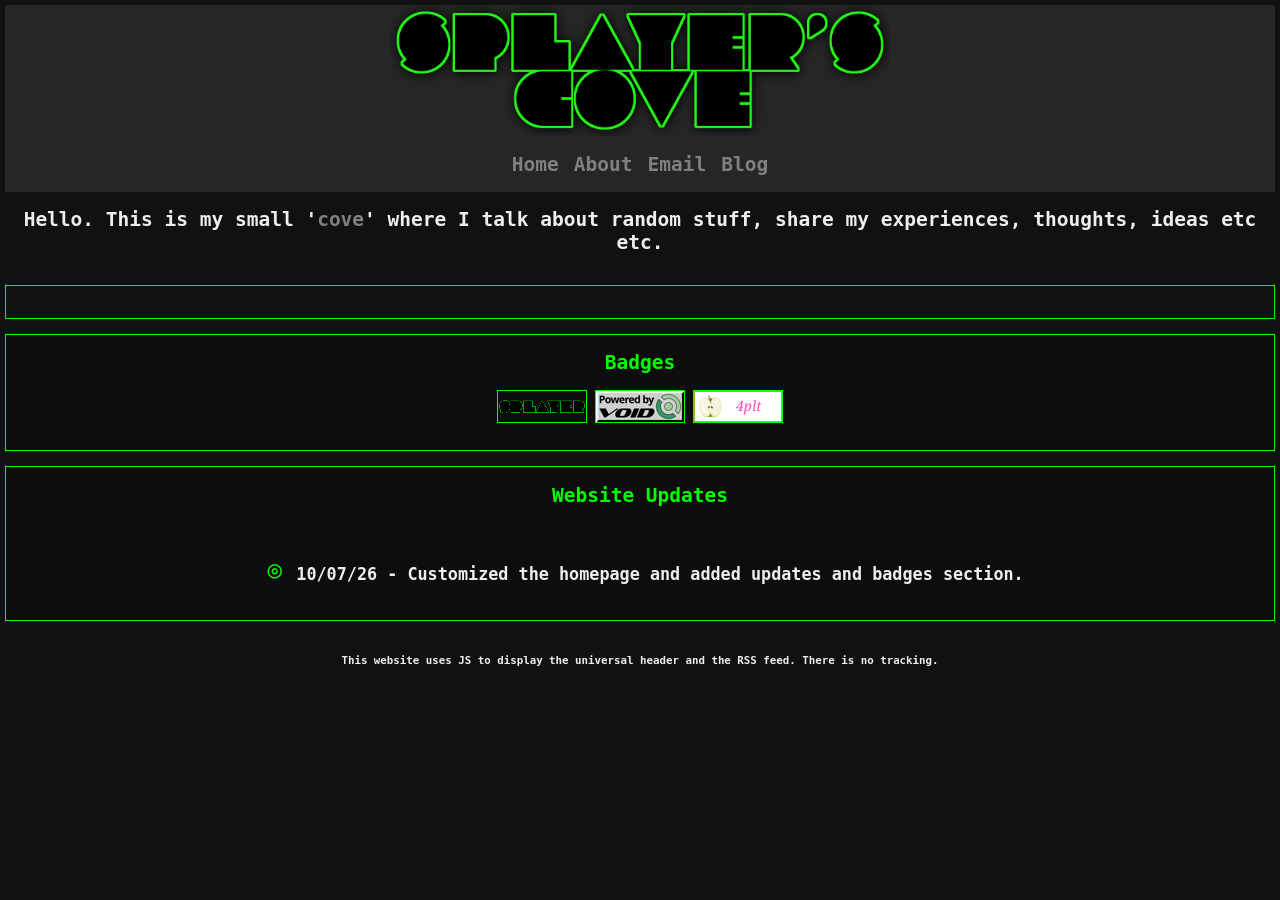
<file: index.html>
<!DOCTYPE html>
<html lang="en">

<head>
  <meta charset="UTF-8" name="viewport" content="width=device-width, initial-scale=1.0">
  <title>Splayer's Cove</title>
  <link rel="icon" type="image/png" href="/favicon.png">
  <link rel="stylesheet" href="style.css">
</head>

<body>
  <div id="header-placeholder"></div>
  <div align="center">
    <h2>Hello.
      This is my small '<a href="https://en.wikipedia.org/wiki/Cove" class="hover_heads">cove</a>' where I talk about random stuff, share my experiences, thoughts, ideas etc etc.</h2><br>
    <div class="cyberspace-container">
        <script src="//rss.bloople.net/?url=https%3A%2F%2Fcyberspace.online%2Fsplayer%2Ffeed.xml&limit=10&showicon=true&type=js"></script>
    </div><br>
    <div class="bloglist" style="display: block; padding-bottom: 1.5rem;">
       <h2 style="color: #00ff00;">Badges</h2>
       <div class="badge-grid">
         <a href="https://splayer.4plt.ch">
               <img src="badge_20260710_2358.png" alt="Splayer's Cove" width="88" height="31" style="image-rendering: pixelated; border: 1px solid #00ff00;">
         </a>
         <a href="https://voidlinux.org">
               <img src="void-button-anim.gif" alt="Void Linux" width="88" height="31" style="image-rendering: pixelated; border: 1px solid #00ff00;">
         </a>
         <a href="https://4plt.ch">
               <img src="4plt.gif" alt="4pplet" width="88" height="31" style="image-rendering: pixelated; border: 1px solid #00ff00;">
         </a>
      </div>
    </div><br>
    <div class="bloglist" style="display: block;">
       <h2 style="color: #00ff00;">Website Updates</h2>
       <ul class="list" style="display: inline-flex;">
          <li>
          <h4 style="font-size: 1.05rem;">10/07/26 - Customized the homepage and added updates and badges section.
          </h4>
          </li>
       </ul>
    </div><br>
    <h5>This website uses JS to display the universal header and the RSS feed. There is no tracking.</h5><br>
    <noscript>
        <div>
          ⚠️ JavaScript is disabled. Please enable JavaScript to view the header and the RSS feed correctly.
        </div>
    </noscript>
  </div>
<!--   <a href="https://voidlinux.org" target="_blank" rel="noopener noreferrer">
    <img src="/void" width="88" height="31" alt="Void Linux">
  </a> -->
  <script>
    fetch('header.html')
      .then(response => response.text())
      .then(data => {
        document.getElementById('header-placeholder').innerHTML = data;
      });
  </script>
</body>
</html>
</file>
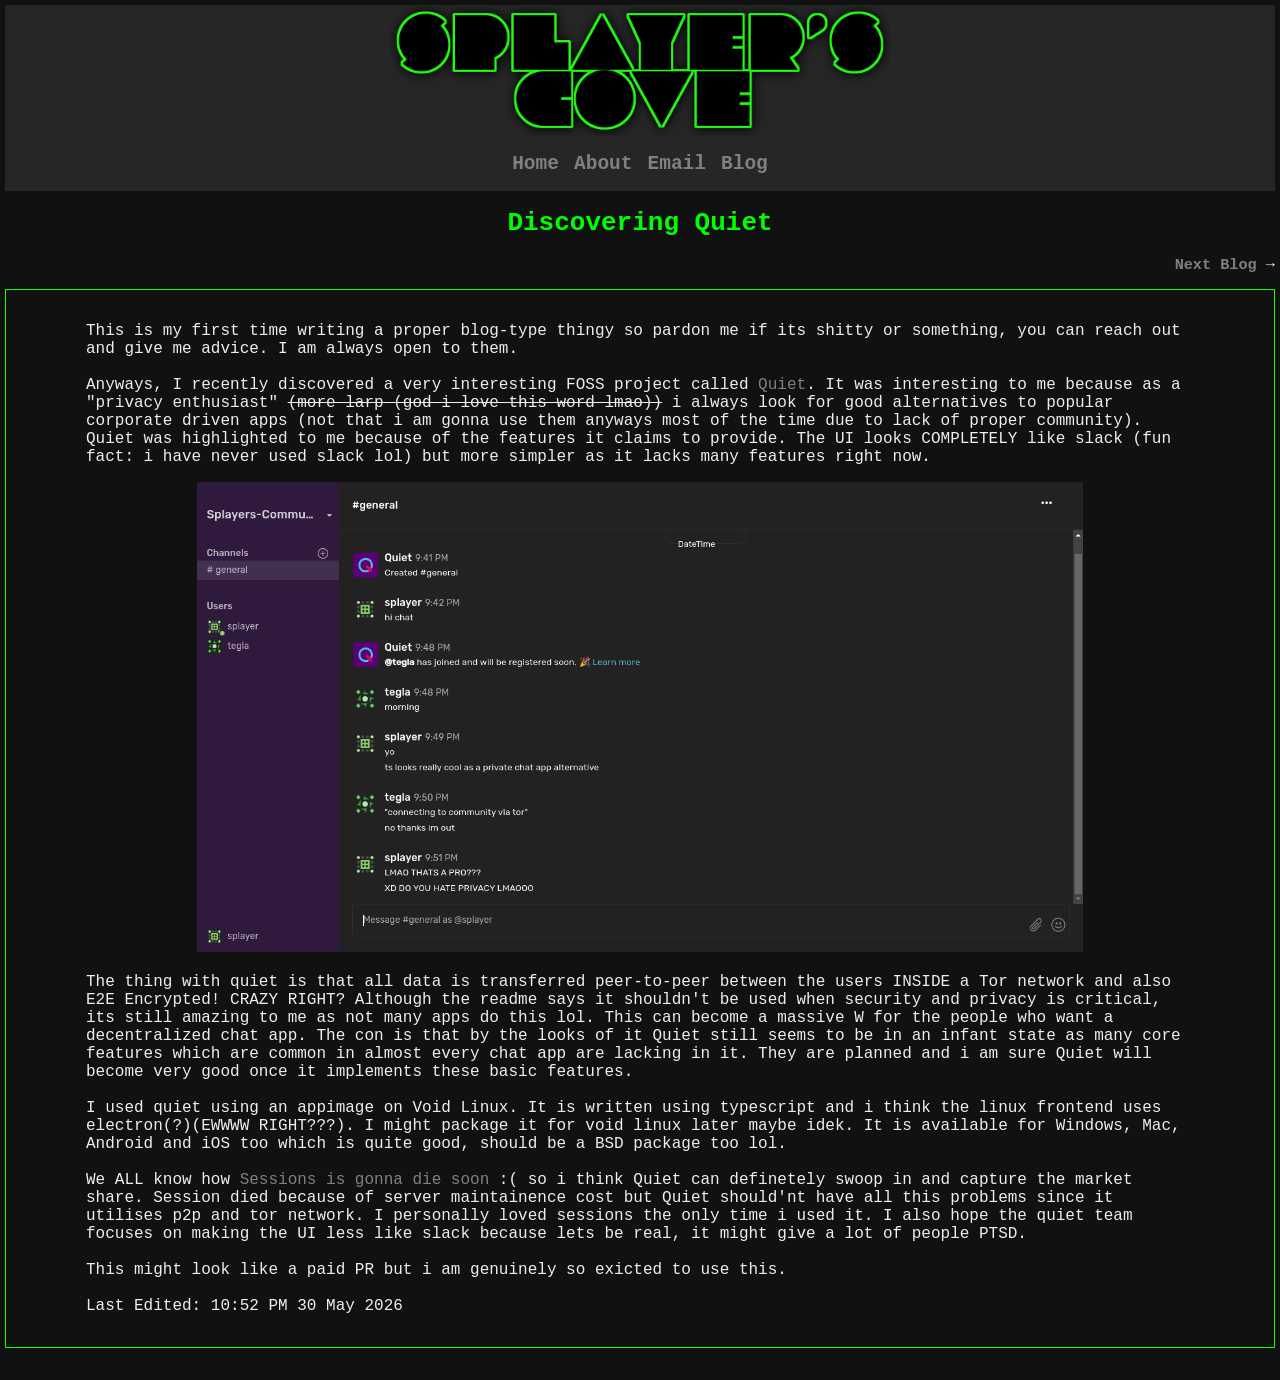
<file: blogs/1-discovering-quiet/index.html>
<!DOCTYPE html>
<html lang="en">

<head>
  <meta charset="UTF-8" name="viewport" content="width=device-width, initial-scale=1.0">
  <title>Discovering Quiet</title>
  <link rel="icon" type="image/png" href="../../favicon.png">
  <link rel="stylesheet" href="../../style.css">
</head>

<body>
  <div id="header-placeholder"></div>
  <div>
    <div align="center">
      <h1 style="color: #00ff00;">Discovering Quiet<h1>
    </div>
    <div align="right">
    <h3><a href="../2-the-ventoy-problem/index.html" class="hover_heads">Next Blog</a> →</h3>
    </div>
  </div>
  <div class="main">
    <p>
      This is my first time writing a proper blog-type thingy so pardon me if its shitty or something, you can reach out
      and give me advice. I am always open to them. <br><br>

      Anyways, I recently discovered a very interesting FOSS project called <a href="https://github.com/TryQuiet/quiet"
        class="hover_heads">Quiet</a>. It was interesting to me because as a "privacy enthusiast" <del>(more larp (god i
        love this word lmao))</del> i always look for good alternatives to popular corporate driven apps (not that i am
      gonna use them anyways most of the time due to lack of proper community). Quiet was highlighted to me because of
      the features it claims to provide. The UI looks COMPLETELY like slack (fun fact: i have never used slack lol) but
      more simpler as it lacks many features right now. <br>
    </p>
    <div align="center">
      <img src="quiet-ui.png" alt="Quiet UI screenshot" style="width: 80%;">
    </div>
    <p>
      The thing with quiet is that all data is transferred peer-to-peer between the users INSIDE a Tor network and also
      E2E Encrypted! CRAZY RIGHT? Although the readme says it shouldn't be used when security and privacy is critical,
      its still amazing to me as not many apps do this lol. This can become a massive W for the people who want a
      decentralized chat app. The con is that by the looks of it Quiet still seems to be in an infant state as many core
      features which are common in almost every chat app are lacking in it. They are planned and i am sure Quiet will
      become very good once it implements these basic features. <br><br>

      I used quiet using an appimage on Void Linux. It is written using typescript and i think the linux frontend uses
      electron(?)(EWWWW RIGHT???). I might package it for void linux later maybe idek. It is available for Windows, Mac,
      Android and iOS too which is quite good, should be a BSD package too lol. <br><br>

      We ALL know how <a href="https://piunikaweb.com/2026/04/10/session-app-shutdown-funding-crisis/"
        class="hover_heads">Sessions is gonna die soon</a> :( so i think Quiet can definetely swoop in and capture the
      market share. Session died because of server maintainence cost but Quiet should'nt have all this problems since it
      utilises p2p and tor network. I personally loved sessions the only time i used it. I also hope the quiet team
      focuses on making the UI less like slack because lets be real, it might give a lot of people PTSD. <br><br>

      This might look like a paid PR but i am genuinely so exicted to use this. <br><br>

      Last Edited: 10:52 PM 30 May 2026
    </p>
  </div>

  <script>
    fetch('../../header.html')
      .then(response => response.text())
      .then(data => {
        document.getElementById('header-placeholder').innerHTML = data;
      });
  </script>
</body>

</html>
</file>
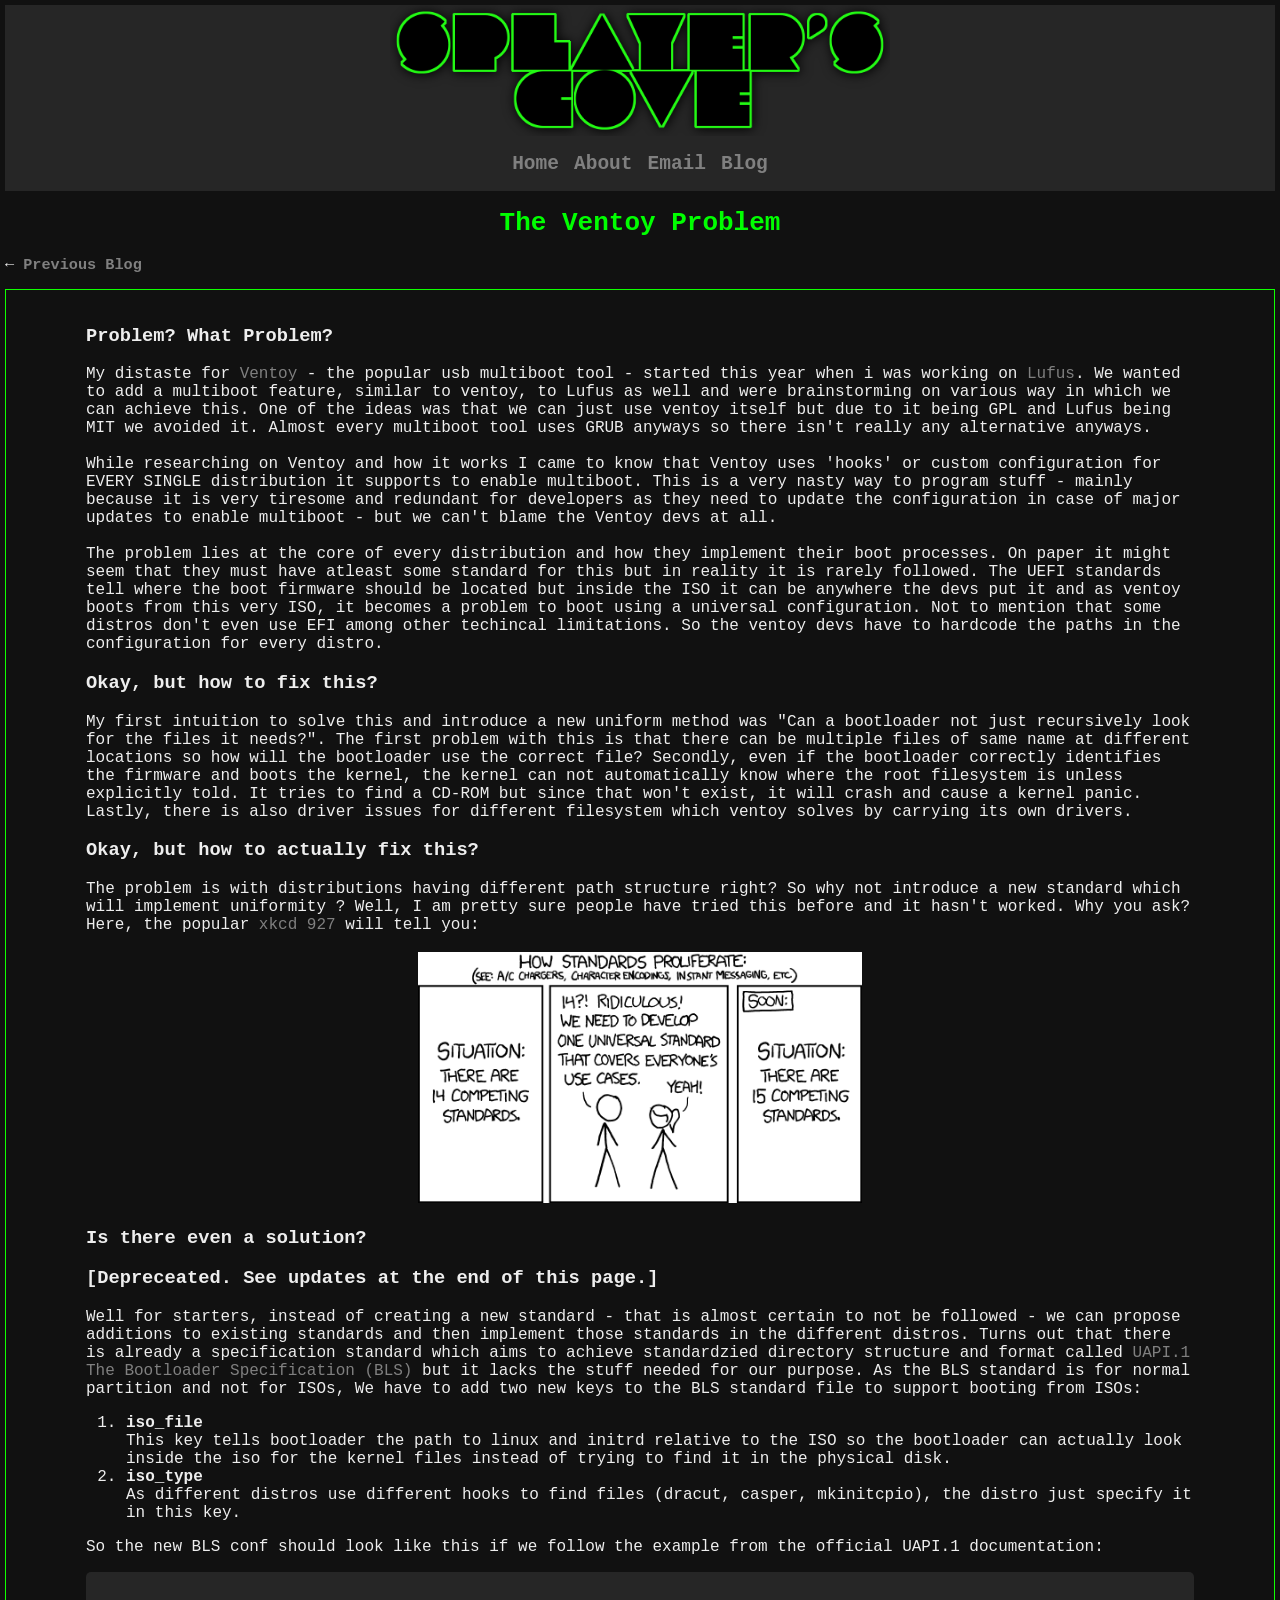
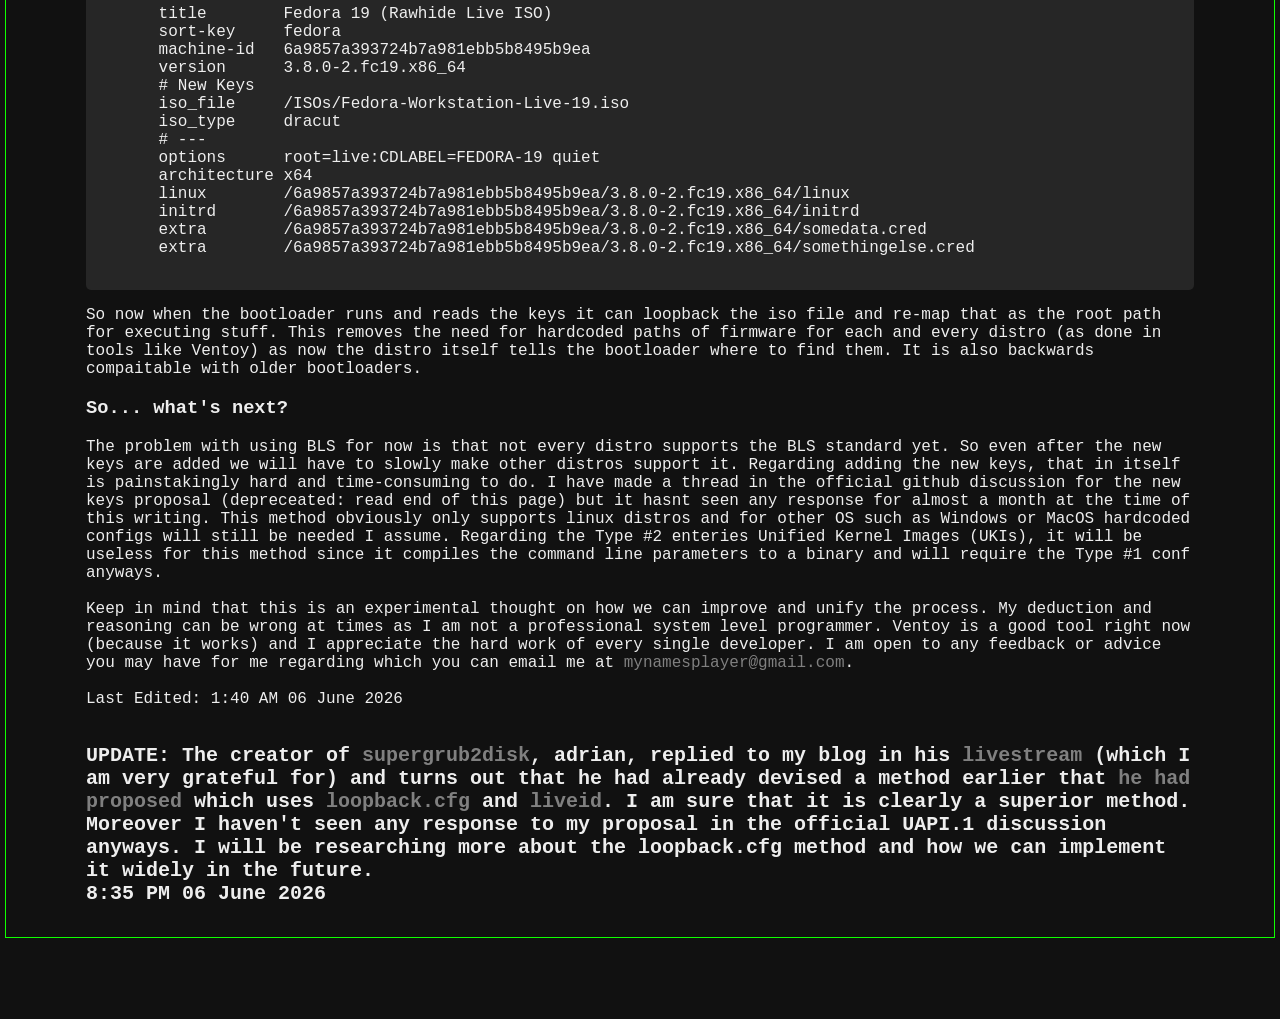
<file: blogs/2-the-ventoy-problem/index.html>
<!DOCTYPE html>
<html lang="en">

<head>
  <meta charset="UTF-8" name="viewport" content="width=device-width, initial-scale=1.0">
  <title>The Ventoy Problem</title>
  <link rel="icon" type="image/png" href="../../favicon.png">
  <link rel="stylesheet" href="../../style.css">
</head>
<body>
  <div id="header-placeholder"></div>
    <div align="center">
      <h1 style="color: #00ff00;">The Ventoy Problem<h1>
    </div>
    <div align="left">
      <h3>← <a href="../1-discovering-quiet/index.html" class="hover_heads">Previous Blog</a></h3>
    </div>
  </div>
  <!-- <div align="right"> -->
  <!-- <h3>Next →</h3> -->
  <!-- </div> -->
  <div class="main">
    <p>
      <h3>Problem? What Problem?</h3>
      My distaste for <a href="https://www.ventoy.net/en/index.html" class="hover_heads">Ventoy</a> - the popular usb multiboot tool - started this year when i was working on <a href="https://github.com/Hogjects/Lufus" class="hover_heads">Lufus</a>. We wanted to add a multiboot feature, similar to ventoy, to Lufus as well and were brainstorming on various way in which we can achieve this. One of the ideas was that we can just use ventoy itself but due to it being GPL and Lufus being MIT we avoided it. Almost every multiboot tool uses GRUB anyways so there isn't really any alternative anyways. <br><br>
      While researching on Ventoy and how it works I came to know that Ventoy uses 'hooks' or custom configuration for EVERY SINGLE distribution it supports to enable multiboot. This is a very nasty way to program stuff - mainly because it is very tiresome and redundant for developers as they need to update the configuration in case of major updates to enable multiboot - but we can't blame the Ventoy devs at all. <br><br>
      The problem lies at the core of every distribution and how they implement their boot processes. On paper it might seem that they must have atleast some standard for this but in reality it is rarely followed. The UEFI standards tell where the boot firmware should be located but inside the ISO it can be anywhere the devs put it and as ventoy boots from this very ISO, it becomes a problem to boot using a universal configuration. Not to mention that some distros don't even use EFI among other techincal limitations. So the ventoy devs have to hardcode the paths in the configuration for every distro.
      <h3>Okay, but how to fix this?</h3>
      My first intuition to solve this and introduce a new uniform method was "Can a bootloader not just recursively look for the files it needs?". The first problem with this is that there can be multiple files of same name at different locations so how will the bootloader use the correct file? Secondly, even if the bootloader correctly identifies the firmware and boots the kernel, the kernel can not automatically know where the root filesystem is unless explicitly told. It tries to find a CD-ROM but since that won't exist, it will crash and cause a kernel panic. Lastly, there is also driver issues for different filesystem which ventoy solves by carrying its own drivers.
      <h3>Okay, but how to actually fix this?</h3>
      The problem is with distributions having different path structure right? So why not introduce a new standard which will implement uniformity ? Well, I am pretty sure people have tried this before and it hasn't worked. Why you ask? Here, the popular <a href="https://xkcd.com/927/" class="hover_heads">xkcd 927</a> will tell you: <br><br>
      <div align="center">
        <img src="standards.png" alt="There are now 15 competing standards" style="width: 40%;">
      </div>
      <h3>Is there even a solution?</h3>
      <h3>[Depreceated. See updates at the end of this page.]</h3>
      Well for starters, instead of creating a new standard - that is almost certain to not be followed - we can propose additions to existing standards and then implement those standards in the different distros. Turns out that there is already a specification standard which aims to achieve standardzied directory structure and format called <a href="https://uapi-group.org/specifications/specs/boot_loader_specification/" class="hover_heads">UAPI.1 The Bootloader Specification (BLS)</a> but it lacks the stuff needed for our purpose. As the BLS standard is for normal partition and not for ISOs, We have to add two new keys to the BLS standard file to support booting from ISOs:
      <ol>
        <li><b>iso_file</b></li>
        This key tells bootloader the path to linux and initrd relative to the ISO so the bootloader can actually look inside the iso for the kernel files instead of trying to find it in the physical disk.
        <li><b>iso_type</b></li>
        As different distros use different hooks to find files (dracut, casper, mkinitcpio), the distro just specify it in this key.
      </ol>
      So the new BLS conf should look like this if we follow the example from the official UAPI.1 documentation:
      <pre><code>
      title        Fedora 19 (Rawhide Live ISO)
      sort-key     fedora
      machine-id   6a9857a393724b7a981ebb5b8495b9ea
      version      3.8.0-2.fc19.x86_64
      # New Keys
      iso_file     /ISOs/Fedora-Workstation-Live-19.iso
      iso_type     dracut
      # ---
      options      root=live:CDLABEL=FEDORA-19 quiet
      architecture x64
      linux        /6a9857a393724b7a981ebb5b8495b9ea/3.8.0-2.fc19.x86_64/linux
      initrd       /6a9857a393724b7a981ebb5b8495b9ea/3.8.0-2.fc19.x86_64/initrd
      extra        /6a9857a393724b7a981ebb5b8495b9ea/3.8.0-2.fc19.x86_64/somedata.cred
      extra        /6a9857a393724b7a981ebb5b8495b9ea/3.8.0-2.fc19.x86_64/somethingelse.cred
      </code></pre>
      So now when the bootloader runs and reads the keys it can loopback the iso file and re-map that as the root path for executing stuff. This removes the need for hardcoded paths of firmware for each and every distro (as done in tools like Ventoy) as now the distro itself tells the bootloader where to find them. It is also backwards compaitable with older bootloaders.
      <h3>So... what's next?</h3>
      The problem with using BLS for now is that not every distro supports the BLS standard yet. So even after the new keys are added we will have to slowly make other distros support it. Regarding adding the new keys, that in itself is painstakingly hard and time-consuming to do. I have made a thread in the official github discussion for the new keys proposal (depreceated: read end of this page) but it hasnt seen any response for almost a month at the time of this writing. This method obviously only supports linux distros and for other OS such as Windows or MacOS hardcoded configs will still be needed I assume. Regarding the Type #2 enteries Unified Kernel Images (UKIs), it will be useless for this method since it compiles the command line parameters to a binary and will require the Type #1 conf anyways. <br><br>
      Keep in mind that this is an experimental thought on how we can improve and unify the process. My deduction and reasoning can be wrong at times as I am not a professional system level programmer. Ventoy is a good tool right now (because it works) and I appreciate the hard work of every single developer. I am open to any feedback or advice you may have for me regarding which you can email me at <a class="hover_heads"; href="&#109;&#97;i&#108;&#116;&#111;:%6Dy&#110;%61&#x6d;e&#x73;p%6C%61%79e%72%40%67m&#97;%69&#108;&#x2e;co%6D">&#109;&#121;&#110;&#97;&#109;&#x65;&#x73;&#112;&#x6c;&#x61;&#121;&#x65;&#x72;&#x40;&#103;&#109;&#97;&#105;&#108;&#46;&#99;&#111;&#x6d;</a>. <br><br>
      Last Edited: 1:40 AM 06 June 2026<br><br>
      <br>
      <div style="font-size: 1.25rem;">
      <b>
        UPDATE:
        The creator of <a href="https://github.com/supergrub/supergrub" class="hover_heads">supergrub2disk</a>, adrian, replied to my blog in his <a href="https://www.youtube.com/live/LkumrlnYr5o?si=CE7DhI0tPdT0Eqth&t=505" class="hover_heads">livestream</a> (which I am very grateful for) and turns out that he had already devised a method earlier that  <a href="https://salsa.debian.org/live-team/live-boot/-/merge_requests/52" class="hover_heads">he had proposed</a> which uses <a href="https://web.archive.org/web/20210413114356/https://www.supergrubdisk.org/wiki/Loopback.cfg" class="hover_heads">loopback.cfg</a> and <a href="https://github.com/rescatux/liveid" class="hover_heads">liveid</a>. I am sure that it is clearly a superior method. Moreover I haven't seen any response to my proposal in the official UAPI.1 discussion anyways. I will be researching more about the loopback.cfg method and how we can implement it widely in the future.<br>
        8:35 PM 06 June 2026
      </b>
      </div>
    </p>
  </div>

  <script>
    fetch('../../header.html')
      .then(response => response.text())
      .then(data => {
        document.getElementById('header-placeholder').innerHTML = data;
      });
  </script>
</body>
</html>
</file>
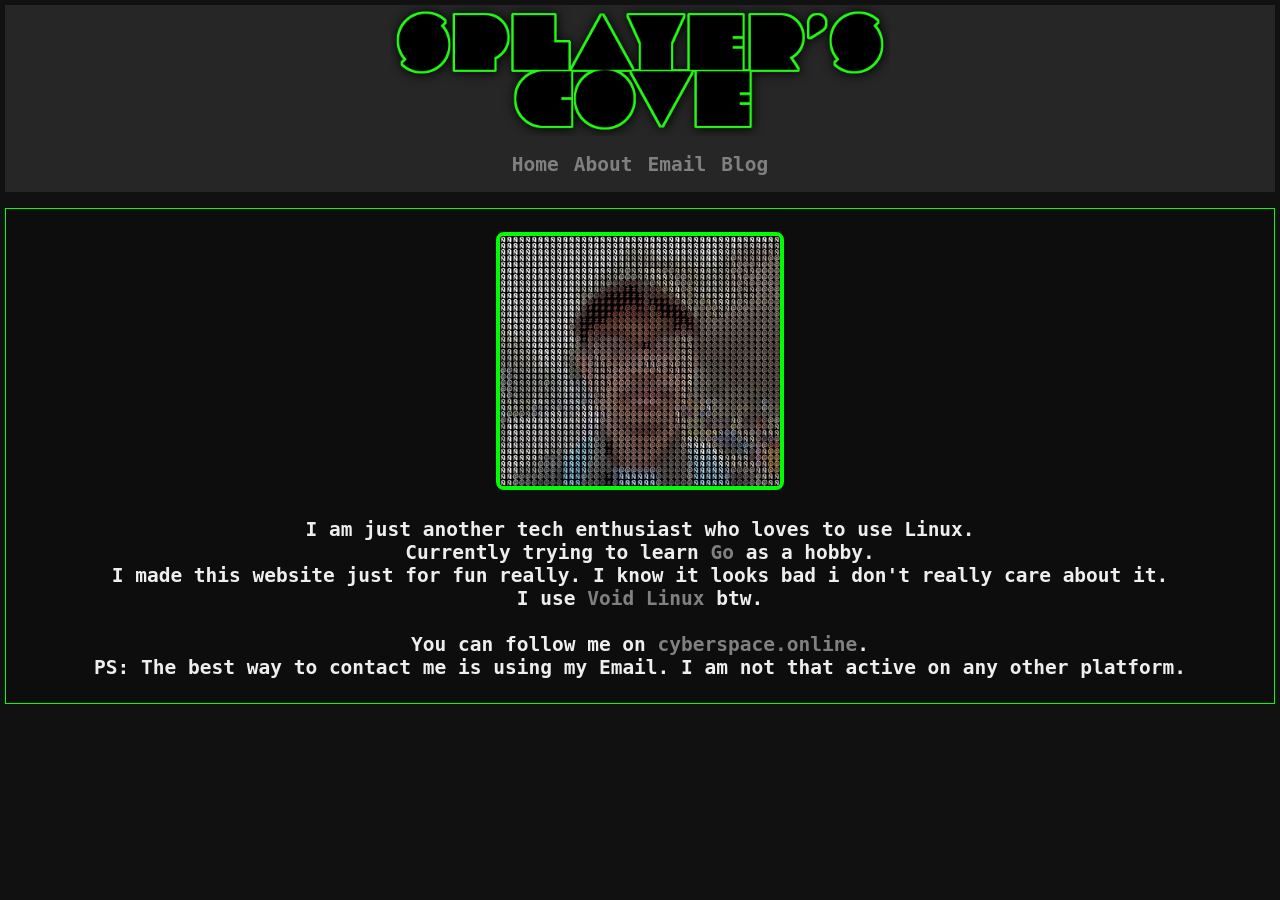
<file: about.html>
<!DOCTYPE html>
<html lang="en">

<head>
  <meta charset="UTF-8" name="viewport" content="width=device-width, initial-scale=1.0">
  <title>About Me</title>
  <link rel="icon" type="image/png" href="/favicon.png">
  <link rel="stylesheet" href="style.css">
</head>

<body>
  <div id="header-placeholder"></div>
    <h2 align="center">
       <div class="bloglist" style="display: block; padding-bottom: 1.5rem;"> 
        <br>
        <div align="center">
          <img src="meascii.png" class="cropped-image" alt="My image converted to ASCII">
        </div>
        <br>
        I am just another tech enthusiast who loves to use Linux.<br>
        Currently trying to learn <a href="https://go.dev/" class="hover_heads">Go</a> as a hobby. <br>
        I made this website just for fun really. I know it looks bad i don't really care about it.<br>
        I use <a href="https://voidlinux.org/" class="hover_heads">Void Linux</a> btw.<br><br>
        You can follow me on <a href="https://cyberspace.online/splayer" class="hover_heads">cyberspace.online</a>.<br>
        PS: The best way to contact me is using my Email. I am not that active on any other platform.
        <!-- <p>This website was made by a human using <a href="https://neovim.io/" class="hover_heads">Neovim</a>.</p> -->
       </div> 
    </h2>

  <script>
    fetch('header.html')
      .then(response => response.text())
      .then(data => {
        document.getElementById('header-placeholder').innerHTML = data;
      });
  </script>
</body>

</html>
</file>
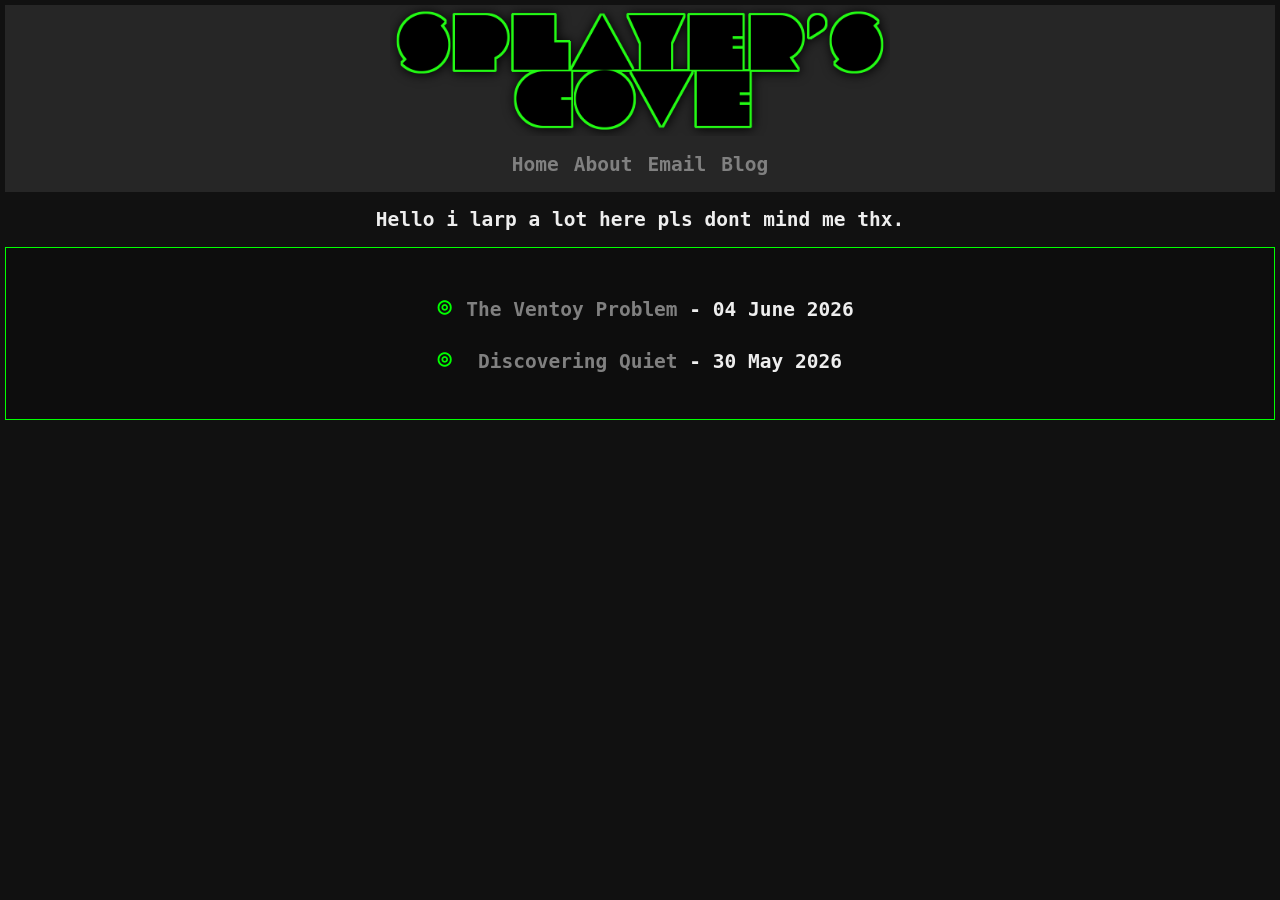
<file: blogs.html>
<!DOCTYPE html>
<html lang="en">

<head>
  <meta charset="UTF-8" name="viewport" content="width=device-width, initial-scale=1.0">
  <title>Splayer's Blogs</title>
  <link rel="icon" type="image/png" href="/favicon.png">
  <link rel="stylesheet" href="style.css">
</head>

<body>
  <div id="header-placeholder"></div>
  <div align="center">
    <h2>Hello i larp a lot here pls dont mind me thx.<h2>
        <div class="bloglist">
          <ul class="list">
            <li>
              <h4><a href="blogs/2-the-ventoy-problem/index.html" class="hover_heads">The Ventoy Problem</a> - 04 June 2026
              </h4>
            </li>
            <li>
              <h4><a href="blogs/1-discovering-quiet/index.html" class="hover_heads">Discovering Quiet</a> - 30 May 2026
              </h4>
            </li>
          </ul>
        </div>
        <!-- <p style="font-size: 0.75rem;">check out the blog template <a href="blogs/template.html"> here </a></p> -->
  </div>

  <script>
    fetch('header.html')
      .then(response => response.text())
      .then(data => {
        document.getElementById('header-placeholder').innerHTML = data;
      });
  </script>
</body>

</html>
</file>
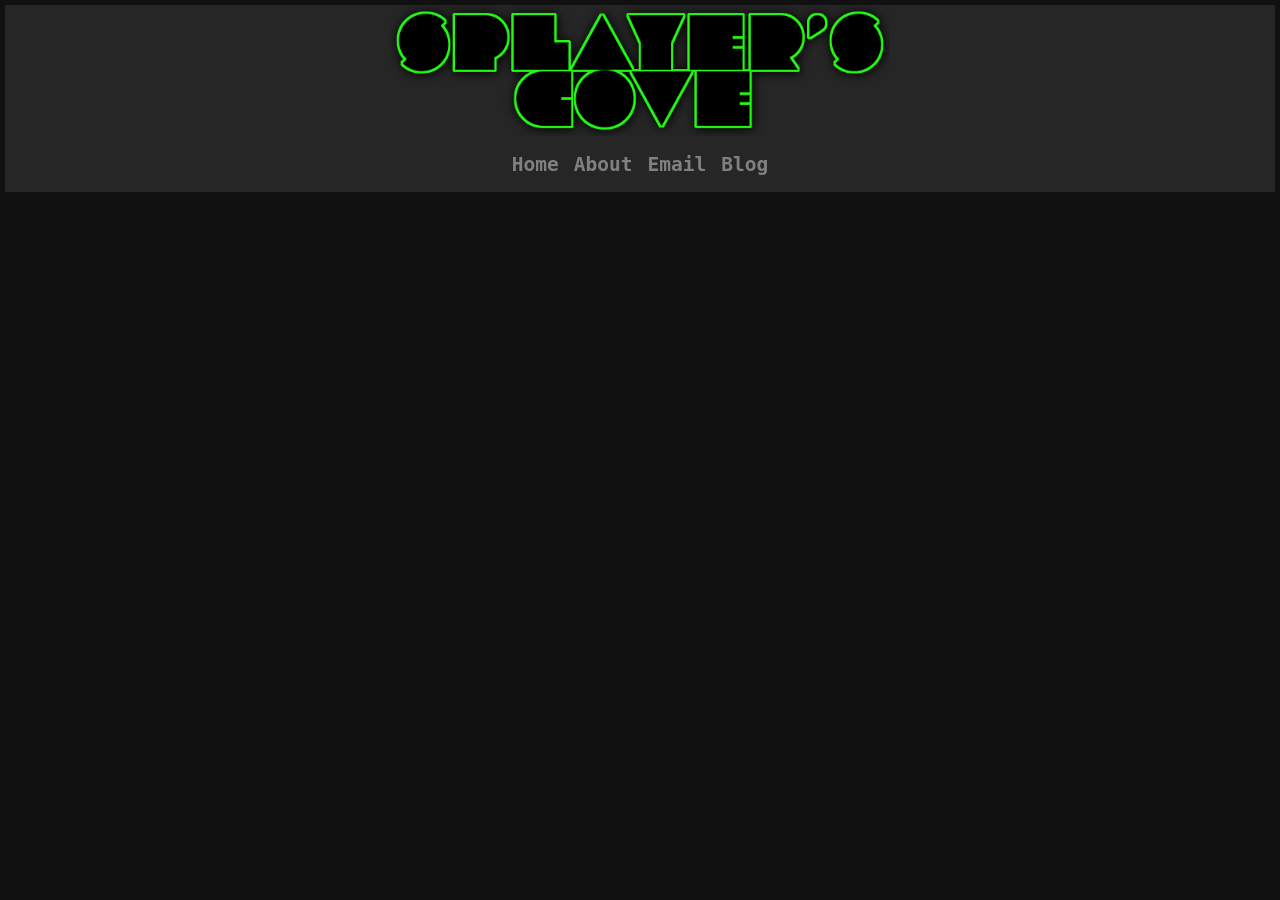
<file: header.html>
<!DOCTYPE html>
<html lang="en">
<head>
  <meta charset="UTF-8" name="viewport" content="width=device-width, initial-scale=1.0">
  <title>Splayer's Cove</title>
  <link rel="icon" type="image/png" href="/favicon.png">
  <link rel="stylesheet" href="/style.css">
</head>
<body>
  <div class="header" align="center">
    <img src="/header.png" alt="Splayer's Cove Art" style="width: clamp(280px, 40%, 500px); height: auto;"">
    <!-- <h1 align="center" style="font-family: monospace; font-size: 2.5rem;">Splayer's Cove</h1> -->
  </div>
  <div class="sections">
    <a href="/index.html">
      <h2 class="hover_heads">
        Home
      </h2>
    </a>
    <a href="/about.html">
      <h2 class="hover_heads">
        About
      </h2>
    </a>
    <a href="&#109;&#97;&#105;&#108;&#116;&#111;&#58;&#109;&#121;&#110;&#97;&#109;&#101;&#115;&#112;&#108;&#97;&#121;&#101;&#114;&#64;&#103;&#109;&#97;&#105;&#108;&#46;&#99;&#111;&#109;&#10;">
      <h2 class="hover_heads">
        Email
      </h2>
    </a>
    <!-- <a href="https://discord.com/users/799248479586615316"> -->
      <!-- <h2 class="hover_heads"> -->
        <!-- Discord -->
      <!-- </h2> -->
    <!-- </a> -->
    <a href="/blogs.html">
      <h2 class="hover_heads">
        Blog
      </h2>
    </a>
  </div>
</body>
</html>
</file>
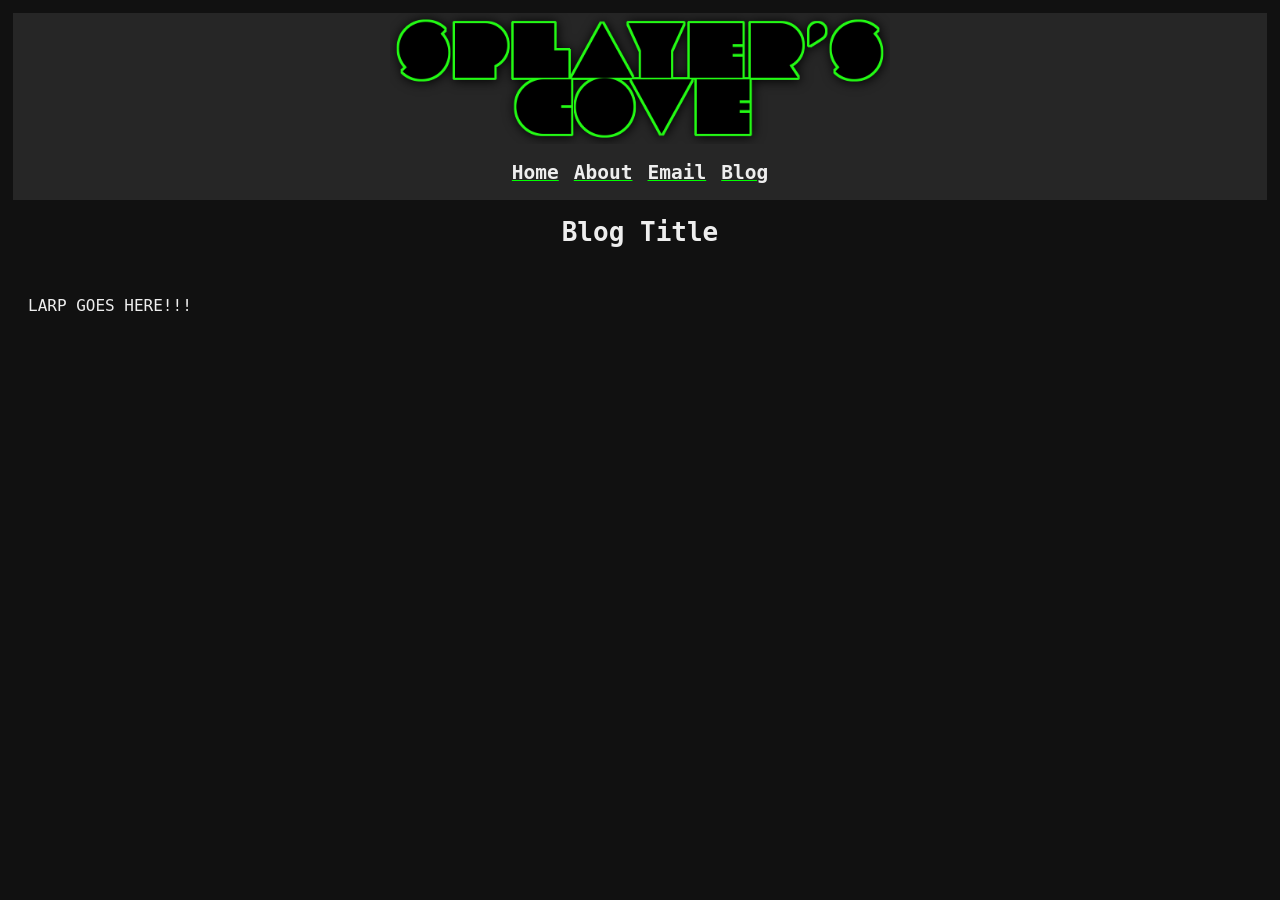
<file: blogs/template.html>
<!DOCTYPE html>
<html lang="en">
<head>
    <meta charset="UTF-8" name="viewport" content="width=device-width, initial-scale=1.0">
    <title>Template Blog</title>
    <link rel="icon" type="image/png" href="../../favicon.png">
    <style>
        body { background: #111; color: #eee; font-family: monospace; padding: 5px; }
        a { color:#00ff00 }
        .header { background: #262626 ;display:flex; gap: 15px; justify-content: center;}
        .hover_heads { color:#eee; cursor:pointer; }
        .hover_heads:hover { color: #00ff00;}
        .sections { background: #262626; display:flex; gap: 15px; justify-content: center;}
        .custom-link { color: #00ff00;}
        .main { padding:15px; font-size: 1.0rem;}
    </style>
</head>
<body>
    <div class="header">
        <img src="../../header.png" alt="Splayer's Cove Art" style="width: clamp(280px, 40%, 500px); height: auto;"">
    <!-- <h1 align="center" style="font-family: monospace; font-size: 2.5rem;">Splayer's Cove</h1> -->
    </div>
    <div class="sections">
        <a href="../../index.html">
        <h2 class="hover_heads">
        Home
        </h2>
        </a>
        <a href="../../about.html">
        <h2 class="hover_heads">
        About
        </h2>
        </a>
    <a href="&#109;&#97;&#105;&#108;&#116;&#111;&#58;&#109;&#121;&#110;&#97;&#109;&#101;&#115;&#112;&#108;&#97;&#121;&#101;&#114;&#64;&#103;&#109;&#97;&#105;&#108;&#46;&#99;&#111;&#109;&#10;">
      <h2 class="hover_heads">
        Email
      </h2>
    </a>
<!--         <a href="https://discord.dog/splayer">
        <h2 class="hover_heads">
        Discord
        </h2>
        </a> -->
        <a href="../../blogs.html">
        <h2 class="hover_heads">
        Blog
        </h2>
        </a>
    </div>
    <div align="center">
        <h1>Blog Title<h1>
    </div>
    <div class="main">
        <p>LARP GOES HERE!!!</p>
    </div>
</body>
</html>
</file>
<file: style.css>
::selection { background: #00FF00; color: #000; }

html {
  background-color: #111; 
  height: 100%;
}

body {
  margin: 0;
  min-height: 100%;
  background: #111;
  color: #eee;
  font-family: monospace;
  padding: 5px;
  box-sizing: border-box;
}

a {
  color: #00ff00;
  text-decoration: none;  
}

.header {
  background: #262626;
  display: flex;
  gap: 15px;
  justify-content: center;
}

.hover_heads {
  color: #808080;
  cursor: pointer;
  text-decoration: none;
}

.hover_heads:hover {
  color: #00ff00;
  text-decoration: underline;
}

.sections {
  background: #262626;
  display: flex;
  gap: 15px;
  justify-content: center;
}

.custom-link {
  color: #00ff00;
}

.cropped-image {
  width: clamp(280px, 20%, 400px);
  height: 250px;
  object-fit: cover;
  object-position: center;
  border: 4px solid #00ff00;
  border-radius: 8px;
}

.bloglist {
  background: #0d0d0d;
  display: flex;
  justify-content: center;
  border: 1px solid #00ff00;
}
.list li::marker {
  content: "⌾ ";
  font-size: 1.5rem;
  color: #00ff00;
}

pre {
  background-color: #262626;
  padding: 15px;
  border-radius: 5px;
  overflow-x: auto; 
  white-space: pre;
}

.main {
  padding: 1rem;
  padding-left: 5rem;
  padding-right: 5rem;
  font-size: 1rem;
  border: 1px solid #0fff00;
}

.cyberspace-container {
   line-height: 1.6;
   color: #a0a0a0;
   max-width: 100%;
   margin: 0 auto;
   border: 1px solid #00ff00;
   padding: 1rem;
   background-color: #121212;
}
.cyberspace-container  .feed-title a {
   font-size: 1.1rem;
   font-weight: bold;
   color: #00ff00;
   text-decoration: none;
   letter-spacing: 1px;
}
.cyberspace-container .feed-item-title {
   margin-top: 1.5rem;
   margin-bottom: 0.25rem;
   font-size: 1rem;
   border-top: 1px dashed #7777;
   padding-top: 1.1rem;
}
.cyberspace-container .feed-item-title a {
   color: #ffff;
   text-decoration: none;
}
.cyberspace-container .feed-item-title a:hover {
   text-decoration: underline;
   color: #00ff00;
}
.cyberspace-container .feed-item-desc {
   margin: 0 0 1.5rem 0;
   font-size: 0.9rem;
   word-wrap: break-word;
   border-bottom: 1px dashed #7777;
   padding-bottom: 1.1rem;
}
/*.cyberspace-container .feed-item-desc:last-of-type {
  border-bottom: none;
  padding-bottom: 0;
  margin-bottom: 0;
}*/
.cyberspace-container div[style*="text-align: end"] {
  display: none !important;
}
/*.badge-grid a img {
  pointer-events: none;
  -webkit-touch-callout: none;
  user-select: none;
}*/
</file>
